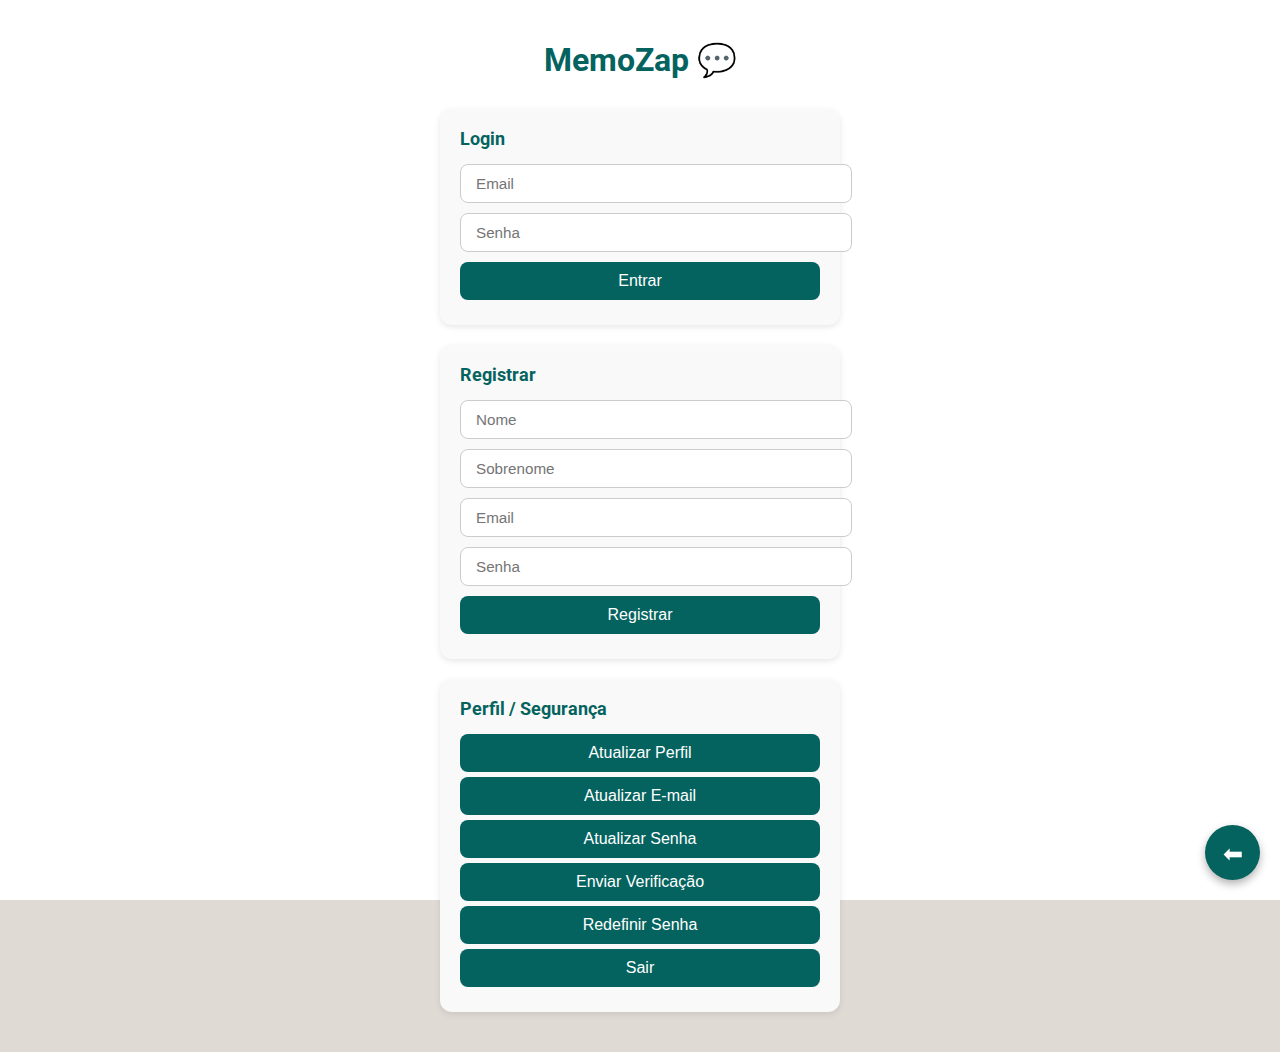
<file: auth.html>
<!DOCTYPE html>
<html lang="pt-BR">
<head>
  <meta charset="utf-8" />
  <meta name="viewport" content="width=device-width,initial-scale=1,maximum-scale=1" />
  <title>MemoZap — Autenticação</title>
  <link href="https://fonts.googleapis.com/css2?family=Roboto:wght@400;500;700&display=swap" rel="stylesheet">
  <link rel="stylesheet" href="style.css" />
  <style>
    body {
      background: #fff;
      font-family: 'Roboto', sans-serif;
      margin: 0;
      padding: 0;
      color: #000;
    }
    .auth-container {
      max-width: 400px;
      margin: 0 auto;
      padding: 20px;
    }
    h1 {
      text-align: center;
      color: #05635f;
      margin-bottom: 30px;
    }
    .auth-section {
      background: #f9f9f9;
      padding: 20px;
      border-radius: 12px;
      margin-bottom: 20px;
      box-shadow: 0 2px 6px rgba(0,0,0,0.1);
    }
    .auth-section h2 {
      margin-top: 0;
      color: #05635f;
      font-size: 1.1rem;
      margin-bottom: 15px;
    }
    .auth-section input {
      width: 100%;
      padding: 10px 15px;
      margin-bottom: 10px;
      border-radius: 8px;
      border: 1px solid #ccc;
      outline: none;
      font-size: 0.95rem;
    }
    .auth-section button {
      width: 100%;
      padding: 10px;
      background: #05635f;
      color: #fff;
      border: none;
      border-radius: 8px;
      cursor: pointer;
      font-size: 1rem;
      margin-bottom: 5px;
      transition: background 0.2s, transform 0.2s;
    }
    .auth-section button:hover {
      background: #04897e;
      transform: scale(1.02);
    }
    .back-btn {
      position: fixed;
      bottom: 20px;
      right: 20px;
      background-color: #05635f;
      color: white;
      border: none;
      border-radius: 50%;
      width: 55px;
      height: 55px;
      font-size: 24px;
      text-align: center;
      line-height: 55px;
      cursor: pointer;
      box-shadow: 0 4px 8px rgba(0,0,0,0.3);
      transition: background 0.2s, transform 0.2s;
      z-index: 1000;
    }
    .back-btn:hover {
      background-color: #04897e;
      transform: scale(1.05);
    }
  </style>
</head>
<body>
  <div class="auth-container">
    <h1>MemoZap 💬</h1>

    <!-- LOGIN -->
    <section class="auth-section">
      <h2>Login</h2>
      <input type="email" id="loginEmail" placeholder="Email">
      <input type="password" id="loginPassword" placeholder="Senha">
      <button id="loginBtn">Entrar</button>
    </section>

    <!-- REGISTRO -->
    <section class="auth-section">
      <h2>Registrar</h2>
      <input type="text" id="registerFirstName" placeholder="Nome">
      <input type="text" id="registerLastName" placeholder="Sobrenome">
      <input type="email" id="registerEmail" placeholder="Email">
      <input type="password" id="registerPassword" placeholder="Senha">
      <button id="registerBtn">Registrar</button>
    </section>

    <!-- PERFIL / SEGURANÇA -->
    <section class="auth-section">
      <h2>Perfil / Segurança</h2>
      <button id="updateProfileBtn">Atualizar Perfil</button>
      <button id="updateEmailBtn">Atualizar E-mail</button>
      <button id="updatePasswordBtn">Atualizar Senha</button>
      <button id="sendVerificationBtn">Enviar Verificação</button>
      <button id="resetPasswordBtn">Redefinir Senha</button>
      <button id="logoutBtn">Sair</button>
    </section>
  </div>

  <!-- Botão de voltar para o chat -->
  <button class="back-btn" id="backBtn">⬅</button>

  <!-- IMPORTAÇÃO DOS MÓDULOS EXTERNOS -->
  <script type="module" src="firebaseConfig.js"></script>
  <script type="module" src="auth.js"></script>
</body>
</html>
</file>
<file: style.css>
/* ===== RESET ===== */
body, html {
  margin: 0;
  padding: 0;
  font-family: 'Roboto', sans-serif;
  height: 100%;
  background: #e0dad4;
}

.app { display: flex; height: 100vh; }

/* ===== SIDEBAR ===== */
.sidebar {
  width: 300px;
  background: #05635f;
  color: #fff;
  padding: 20px;
  display: flex;
  flex-direction: column;
}

.sidebar h1 { margin: 0 0 20px; }

.primary-btn, .secondary-btn, .action-btn {
  margin: 5px 0;
  padding: 10px;
  border-radius: 5px;
  border: none;
  cursor: pointer;
}

.primary-btn { background: #23a6a0; color: #fff; }
.secondary-btn { background: #fff; color: #05635f; }

.contacts-section { margin-top: 20px; }
.contacts-list { max-height: 200px; overflow-y: auto; }

/* ===== MAIN ===== */
.main {
  flex: 1;
  display: flex;
  flex-direction: column;
  justify-content: flex-end;
  padding: 20px;
}

.messages {
  flex: 1;
  overflow-y: auto;
  margin-bottom: 10px;
}

/* ===== MENSAGENS ===== */
.message {
  display: flex;
  flex-direction: column;
  margin-bottom: 10px;
  word-wrap: break-word;
}

.message.sent {
  align-items: flex-end;
}

.message.received {
  align-items: flex-start;
}

/* Balão de texto */
.message p {
  display: inline-block;
  padding: 10px 15px;
  border-radius: 20px;
  max-width: 70%;
}

.message.sent p {
  background: #23a6a0;
  color: #fff;
  border-bottom-right-radius: 0;
}

.message.received p {
  background: #fff;
  color: #000;
  border-bottom-left-radius: 0;
}

/* Imagens enviadas no chat */
.message img.chat-image {
  max-width: 150px;
  border-radius: 15px;
  display: block;
  margin: 5px 0;
}

/* ===== PREVIEW DE IMAGEM ===== */
.message-preview {
  margin-bottom: 10px;
}

.message-preview img {
  max-width: 100px;
  border-radius: 8px;
  margin-bottom: 5px;
}

/* ===== INPUT AREA ===== */
.input-area {
  display: flex;
  gap: 10px;
}

.input-area input[type="text"] {
  flex: 1;
  padding: 10px;
  border-radius: 25px;
  border: 1px solid #ccc;
}

.input-area button {
  padding: 0 15px;
  border: none;
  border-radius: 25px;
  background: #05635f;
  color: #fff;
  cursor: pointer;
}

/* ===== SCROLLBAR MENSAGENS ===== */
.messages::-webkit-scrollbar {
  width: 6px;
}

.messages::-webkit-scrollbar-thumb {
  background: rgba(0,0,0,0.2);
  border-radius: 3px;
}

.messages::-webkit-scrollbar-track {
  background: transparent;
}
</file>
